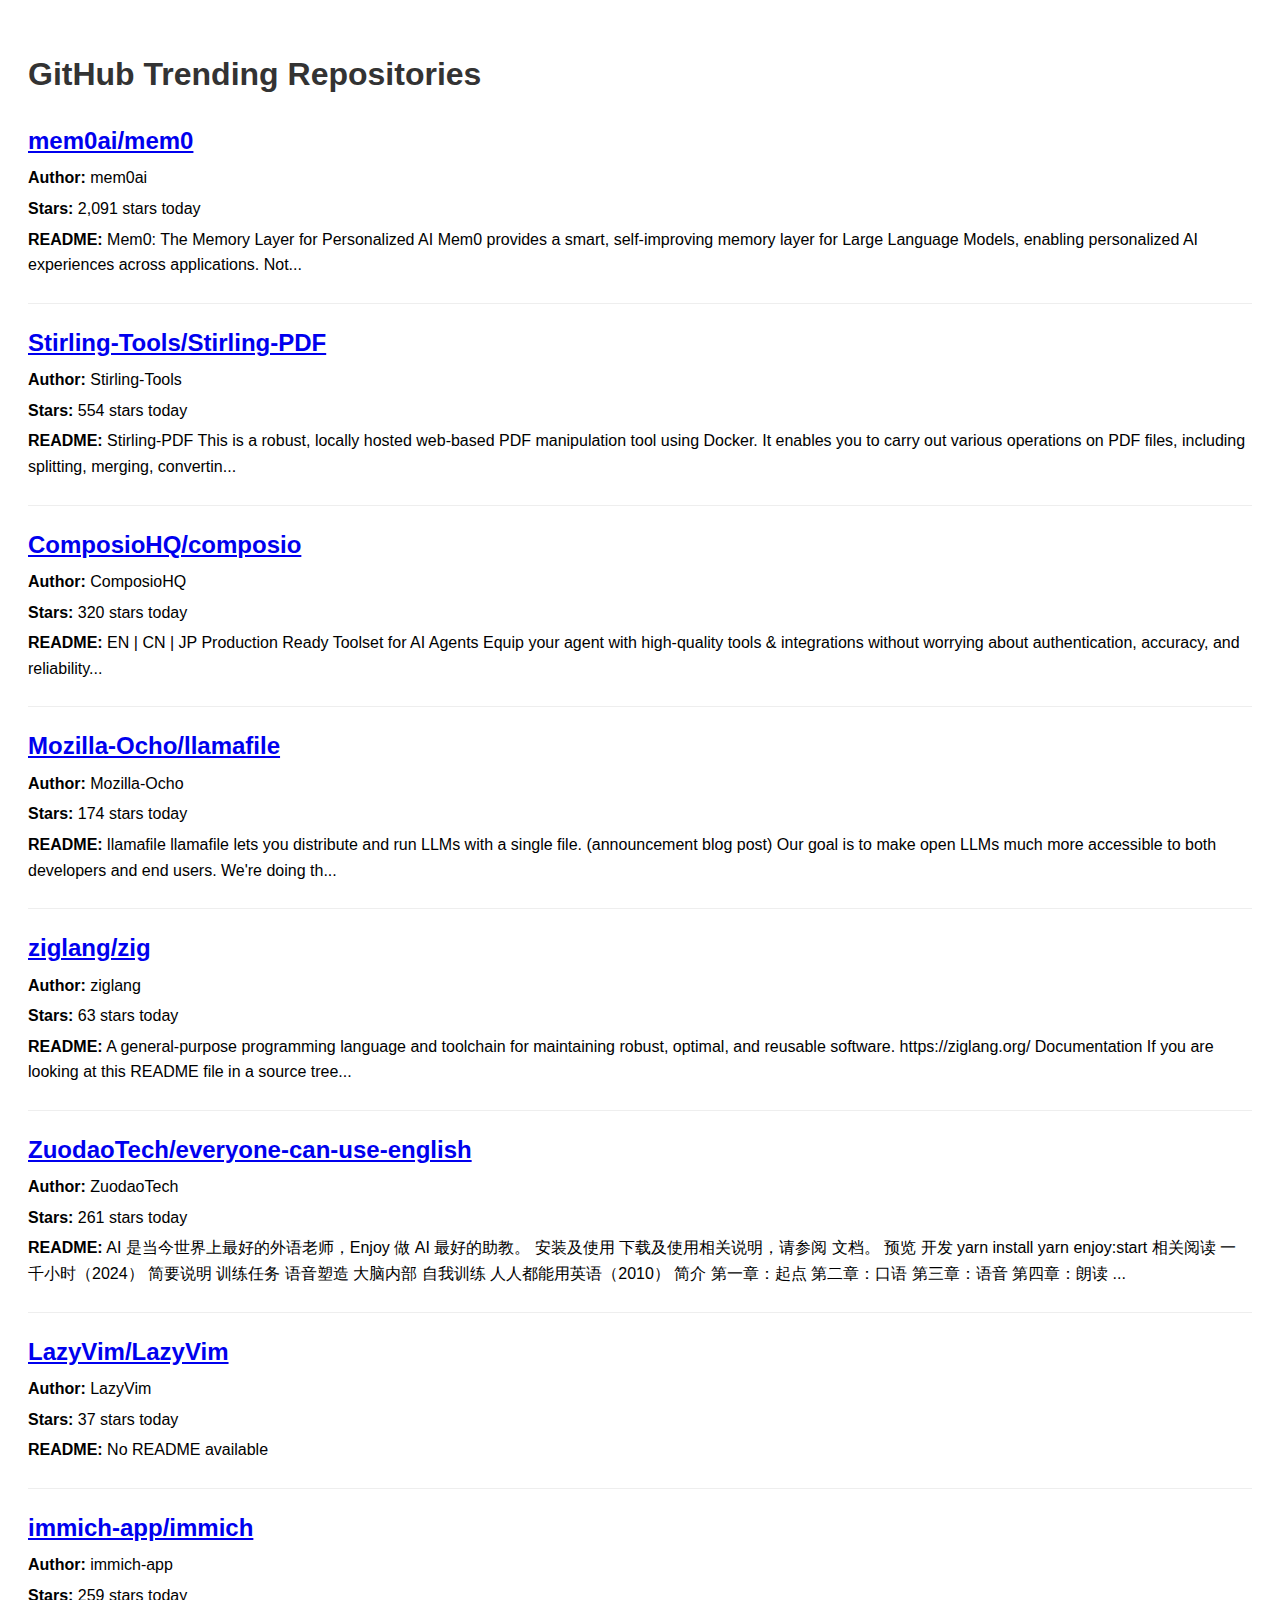
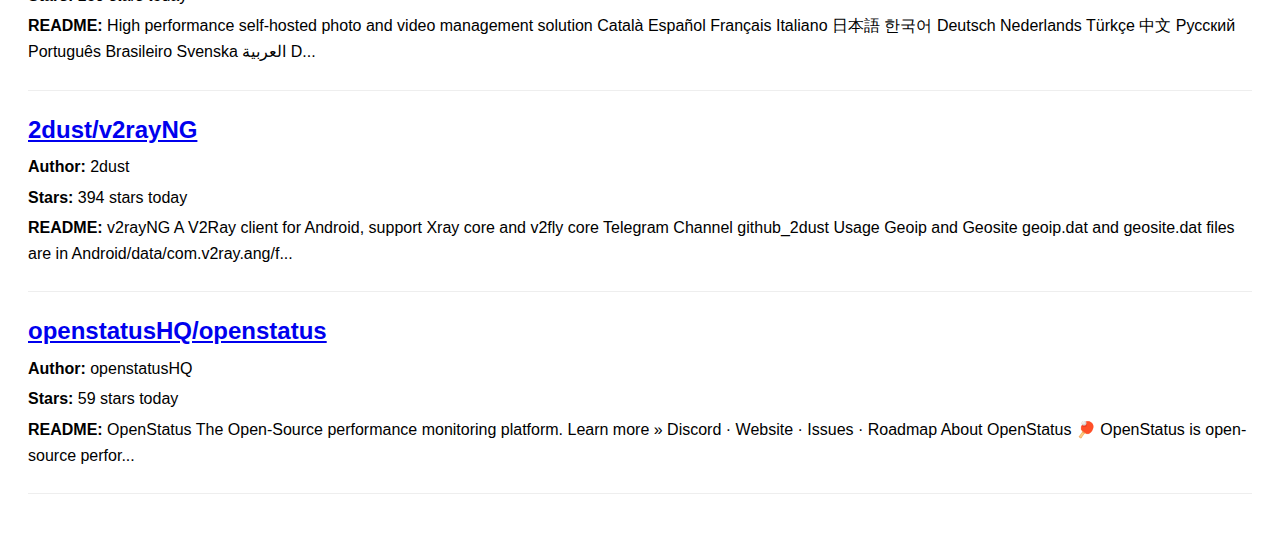
<file: trending.html>
<!DOCTYPE html>
<html lang="en">
<head>
    <meta charset="UTF-8">
    <meta name="viewport" content="width=device-width, initial-scale=1.0">
    <title>GitHub Trending</title>
    <style>
        body { font-family: Arial, sans-serif; line-height: 1.6; padding: 20px; }
        h1 { color: #333; }
        .repo { margin-bottom: 20px; border-bottom: 1px solid #eee; padding-bottom: 20px; }
        .repo h2 { margin-bottom: 5px; }
        .repo p { margin: 5px 0; }
    </style>
</head>
<body>
    <h1>GitHub Trending Repositories</h1>
    
    <div class="repo">
        <h2><a href="https://github.com/mem0ai/mem0">mem0ai/mem0</a></h2>
        <p><strong>Author:</strong> mem0ai</p>
        <p><strong>Stars:</strong> 2,091 stars today</p>
        <p><strong>README:</strong> 
















Mem0: The Memory Layer for Personalized AI
Mem0 provides a smart, self-improving memory layer for Large Language Models, enabling personalized AI experiences across applications.

Not...</p>
    </div>
    
    <div class="repo">
        <h2><a href="https://github.com/Stirling-Tools/Stirling-PDF">Stirling-Tools/Stirling-PDF</a></h2>
        <p><strong>Author:</strong> Stirling-Tools</p>
        <p><strong>Stars:</strong> 554 stars today</p>
        <p><strong>README:</strong> 
Stirling-PDF







This is a robust, locally hosted web-based PDF manipulation tool using Docker. It enables you to carry out various operations on PDF files, including splitting, merging, convertin...</p>
    </div>
    
    <div class="repo">
        <h2><a href="https://github.com/ComposioHQ/composio">ComposioHQ/composio</a></h2>
        <p><strong>Author:</strong> ComposioHQ</p>
        <p><strong>Stars:</strong> 320 stars today</p>
        <p><strong>README:</strong> 
EN | CN | JP
























  Production Ready Toolset for AI Agents

Equip your agent with high-quality tools & integrations without worrying about authentication, accuracy, and reliability...</p>
    </div>
    
    <div class="repo">
        <h2><a href="https://github.com/Mozilla-Ocho/llamafile">Mozilla-Ocho/llamafile</a></h2>
        <p><strong>Author:</strong> Mozilla-Ocho</p>
        <p><strong>Stars:</strong> 174 stars today</p>
        <p><strong>README:</strong> llamafile



llamafile lets you distribute and run LLMs with a single file. (announcement blog post)
Our goal is to make open LLMs much more
accessible to both developers and end users. We're doing th...</p>
    </div>
    
    <div class="repo">
        <h2><a href="https://github.com/ziglang/zig">ziglang/zig</a></h2>
        <p><strong>Author:</strong> ziglang</p>
        <p><strong>Stars:</strong> 63 stars today</p>
        <p><strong>README:</strong> 
A general-purpose programming language and toolchain for maintaining
robust, optimal, and reusable software.
https://ziglang.org/
Documentation
If you are looking at this README file in a source tree...</p>
    </div>
    
    <div class="repo">
        <h2><a href="https://github.com/ZuodaoTech/everyone-can-use-english">ZuodaoTech/everyone-can-use-english</a></h2>
        <p><strong>Author:</strong> ZuodaoTech</p>
        <p><strong>Stars:</strong> 261 stars today</p>
        <p><strong>README:</strong> 



AI 是当今世界上最好的外语老师，Enjoy 做 AI 最好的助教。






安装及使用
下载及使用相关说明，请参阅 文档。
预览






开发
yarn install
yarn enjoy:start
相关阅读
一千小时（2024）

简要说明
训练任务
语音塑造
大脑内部
自我训练

人人都能用英语（2010）

简介
第一章：起点
第二章：口语
第三章：语音
第四章：朗读
...</p>
    </div>
    
    <div class="repo">
        <h2><a href="https://github.com/LazyVim/LazyVim">LazyVim/LazyVim</a></h2>
        <p><strong>Author:</strong> LazyVim</p>
        <p><strong>Stars:</strong> 37 stars today</p>
        <p><strong>README:</strong> No README available</p>
    </div>
    
    <div class="repo">
        <h2><a href="https://github.com/immich-app/immich">immich-app/immich</a></h2>
        <p><strong>Author:</strong> immich-app</p>
        <p><strong>Stars:</strong> 259 stars today</p>
        <p><strong>README:</strong> 











High performance self-hosted photo and video management solution






Català
Español
Français
Italiano
日本語
한국어
Deutsch
Nederlands
Türkçe
中文
Русский
Português Brasileiro
Svenska
العربية

D...</p>
    </div>
    
    <div class="repo">
        <h2><a href="https://github.com/2dust/v2rayNG">2dust/v2rayNG</a></h2>
        <p><strong>Author:</strong> 2dust</p>
        <p><strong>Stars:</strong> 394 stars today</p>
        <p><strong>README:</strong> v2rayNG
A V2Ray client for Android, support Xray core and v2fly core









Telegram Channel
github_2dust
Usage
Geoip and Geosite

geoip.dat and geosite.dat files are in Android/data/com.v2ray.ang/f...</p>
    </div>
    
    <div class="repo">
        <h2><a href="https://github.com/openstatusHQ/openstatus">openstatusHQ/openstatus</a></h2>
        <p><strong>Author:</strong> openstatusHQ</p>
        <p><strong>Stars:</strong> 59 stars today</p>
        <p><strong>README:</strong> 
OpenStatus





The Open-Source performance monitoring platform.
    
Learn more »


Discord
    ·
    Website
    ·
    Issues
    ·
    Roadmap


About OpenStatus 🏓
OpenStatus is open-source perfor...</p>
    </div>
    
</body>
</html>
</file>
